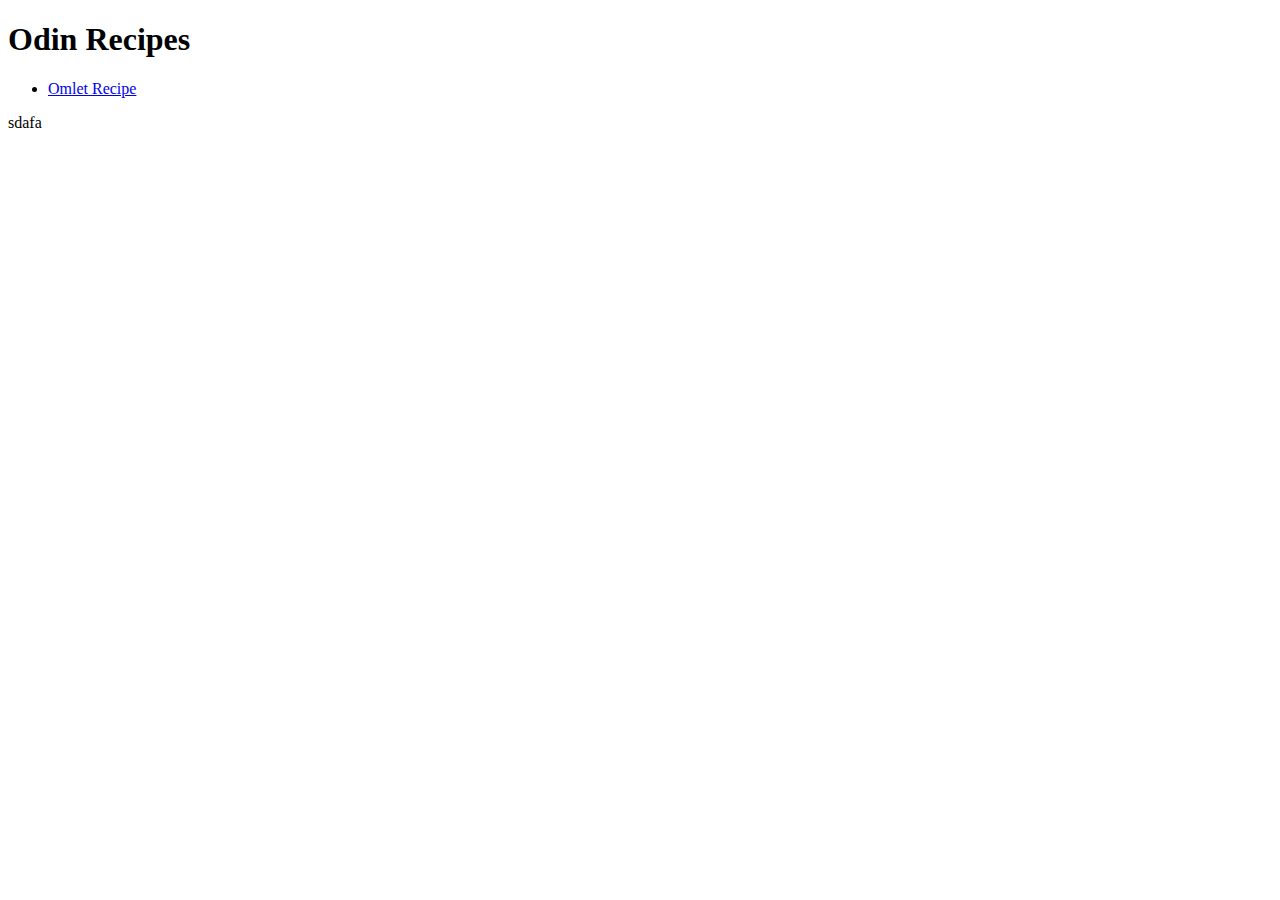
<file: index.html>
<!DOCTYPE html>
<html lang="en">
    <head>
        <meta charset="utf-8">
        <title>Odin recipes</title>
    </head>
    <body>
        <h1>Odin Recipes</h1>
        <ul>
            <li><a href="./recipes/omlet.html">Omlet Recipe</a></li>
        </ul>
        <div>sdafa</div>
    </body>
</html>
</file>
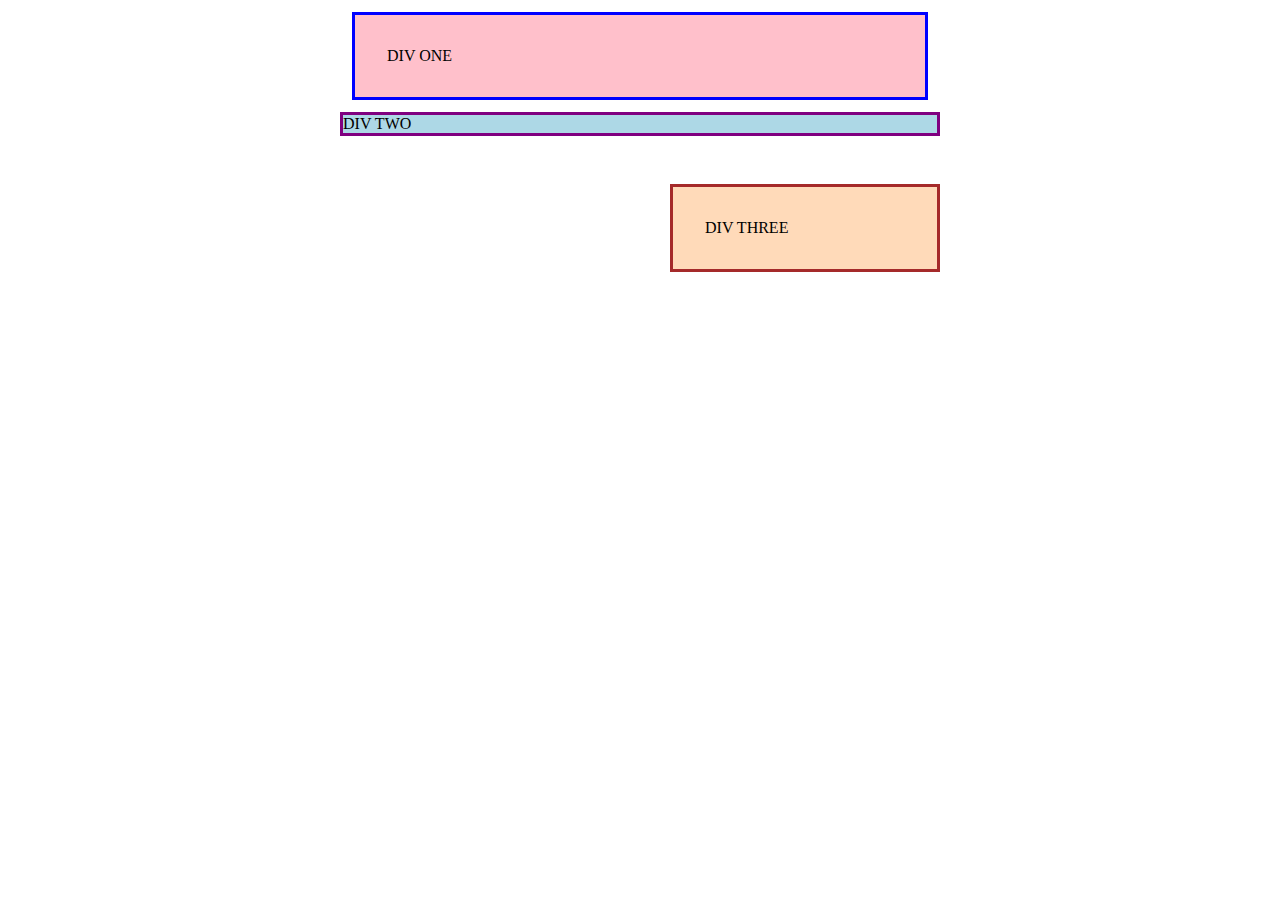
<file: CSS-exrecises/01-margin-and-padding/index.html>
<!DOCTYPE html>
<html lang="en">
  <head>
    <meta charset="UTF-8">
    <meta http-equiv="X-UA-Compatible" content="IE=edge">
    <meta name="viewport" content="width=device-width, initial-scale=1.0">
    <title>Margin and Padding exercise</title>
    <link rel="stylesheet" href="style.css">
  </head>
  <body>
    <div class="one">
      DIV ONE
    </div>
    <div class="two">
      DIV TWO
    </div>
    <div class="three">
      DIV THREE
    </div>
  </body>
</html>
</file>
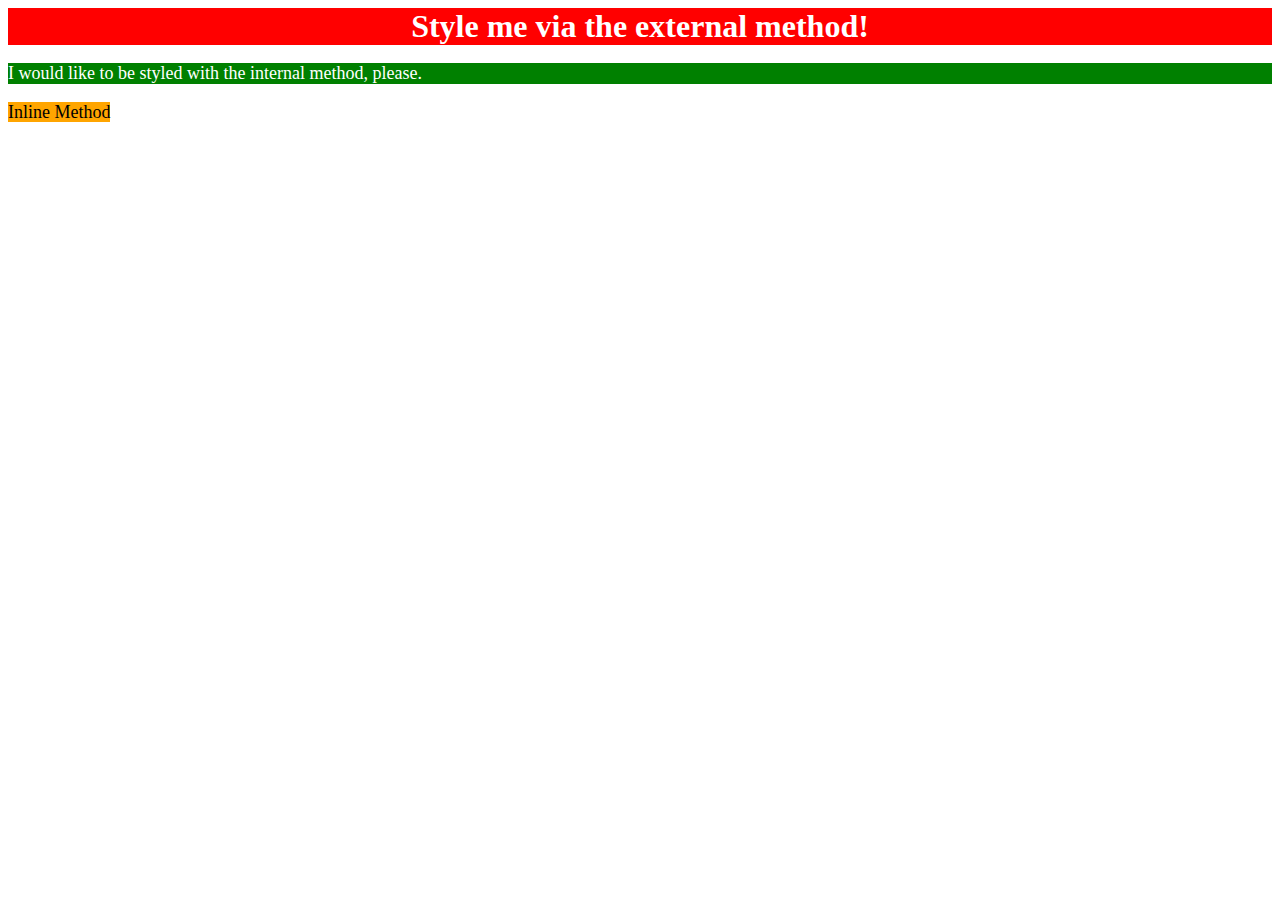
<file: CSS-exrecises/01-method-for-adding-CSS/index.html>
<!DOCTYPE html>
<html lang="en">
    <head>
        <meta charset="utf-8">
        <title>adding css</title>
        <meta http-equiv="X-UA-Compatible" content="IE=edge">
        <meta name="viewport" content="width=device-width, initial-scale=1.0">
        <link rel="stylesheet" href="style.css">
        
        <style>
            p {
                background-color: green;
                color: white;
                font-size: 18px;
            }
        </style>
    </head>
    <body>
        <div>Style me via the external method!</div>
        <p>I would like to be styled with the internal method, please.</p>
        <botton style="background-color: orange; font-size: 18px;">Inline Method</botton>
    </body>
</html>
</file>
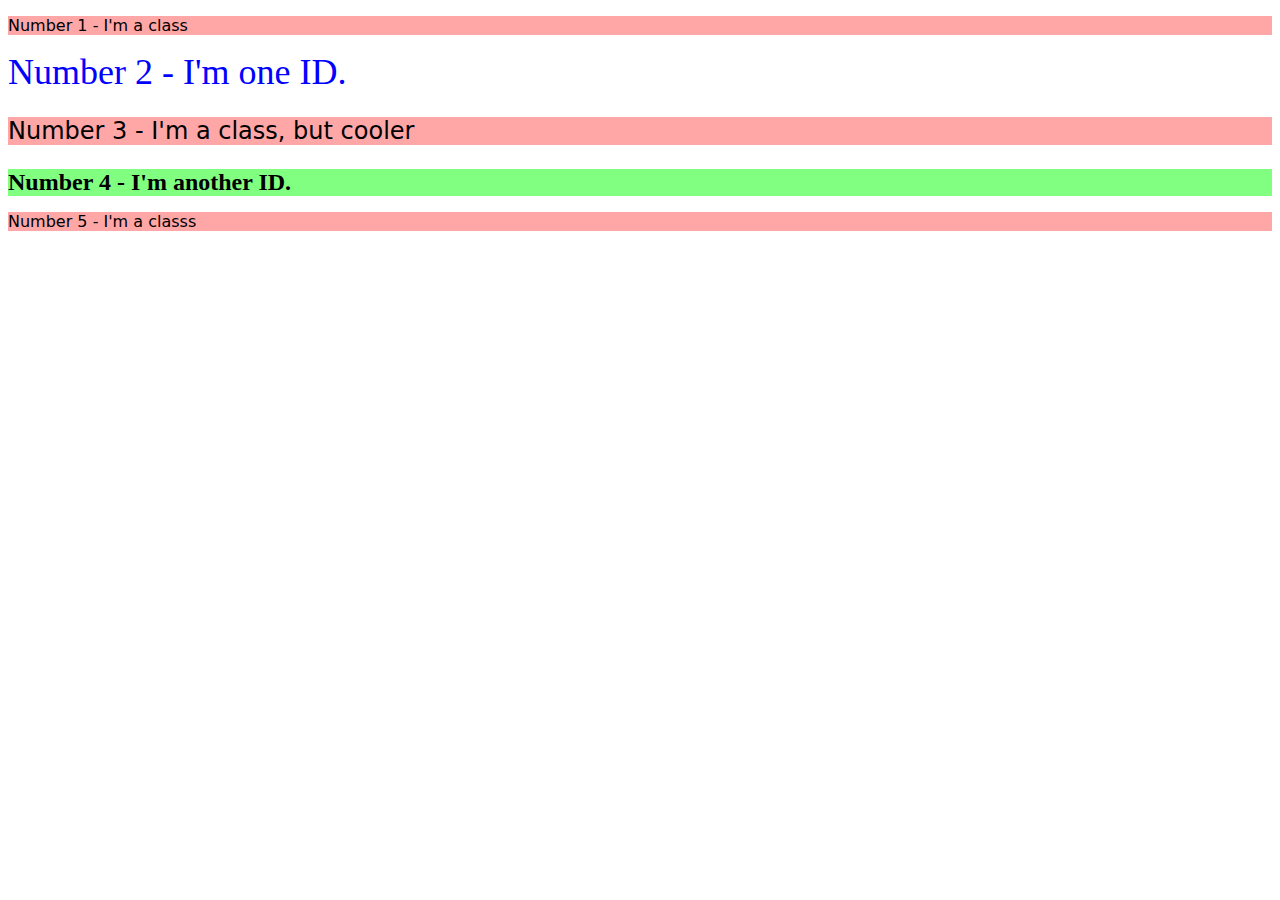
<file: CSS-exrecises/02-class-id-selectors/index.html>
<!DOCTYPE html>
<html lang="en">
<head>
    <meta charset="utf-8">
    <link rel="stylesheet" href="style.css">
    <title>title</title>
</head>
<body>
    <p class="odd">Number 1 - I'm a class</p>
    <div id="one">Number 2 - I'm one ID.</div>
    <p class="odd third">Number 3 - I'm a class, but cooler</p>
    <div id="two">Number 4 - I'm another ID.</div>
    <p class="odd">Number 5 - I'm a classs</p>
</body>
</html>
</file>
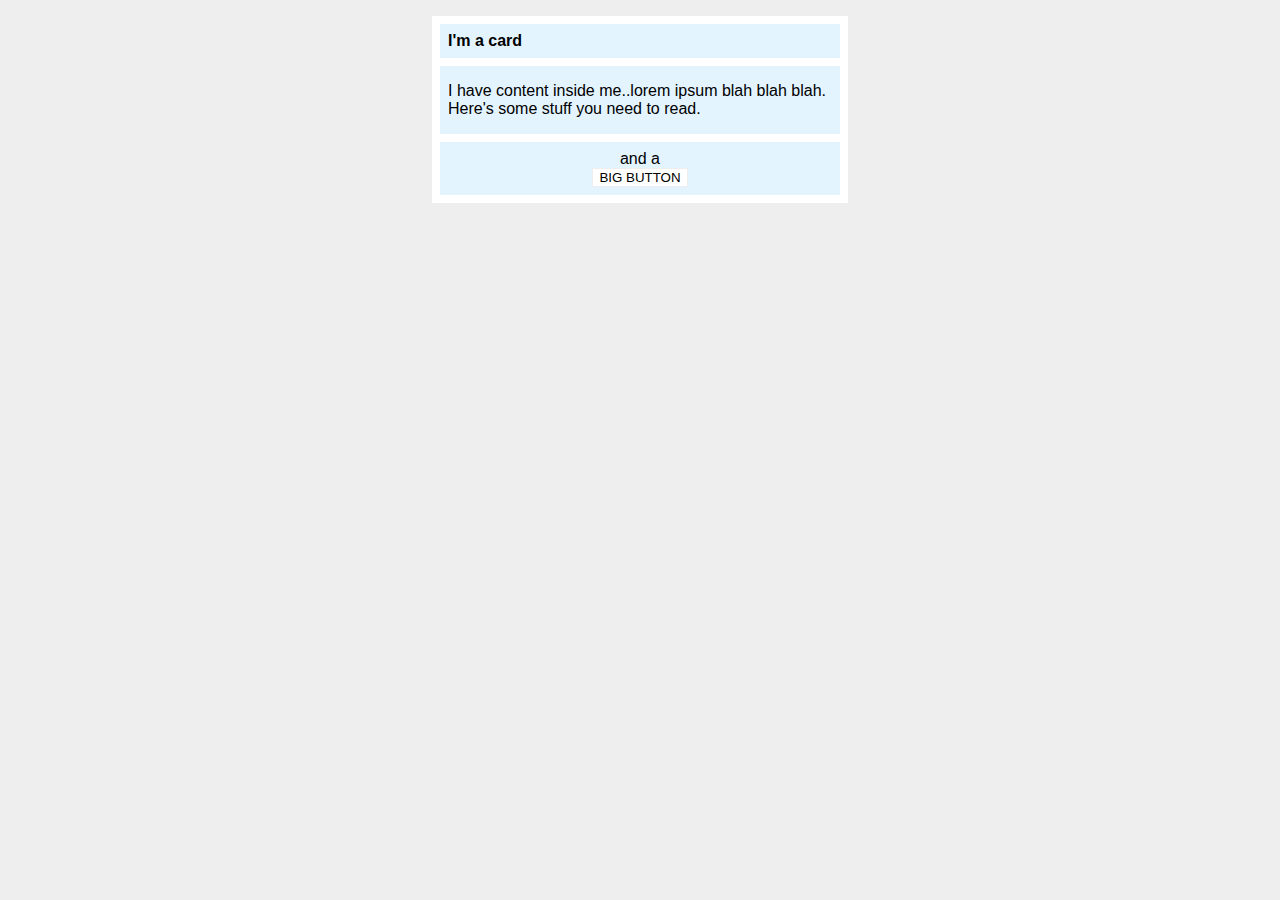
<file: CSS-exrecises/02-margin-and-padding/index.html>
<!DOCTYPE html>
<html lang="en">
  <head>
    <meta charset="UTF-8">
    <meta http-equiv="X-UA-Compatible" content="IE=edge">
    <meta name="viewport" content="width=device-width, initial-scale=1.0">
    <title>Margin and Padding exercise 2</title>
    <link rel="stylesheet" href="style.css">
  </head> 
  <body>
    <div class="card">
      <h1 class="title">I'm a card</h1>
      <div class="content">I have content inside me..lorem ipsum blah blah blah. Here's some stuff you need to read.</div>
      <div class="button-container">and a <button>BIG BUTTON</button></div>
    </div>
  </body>
</html>
</file>
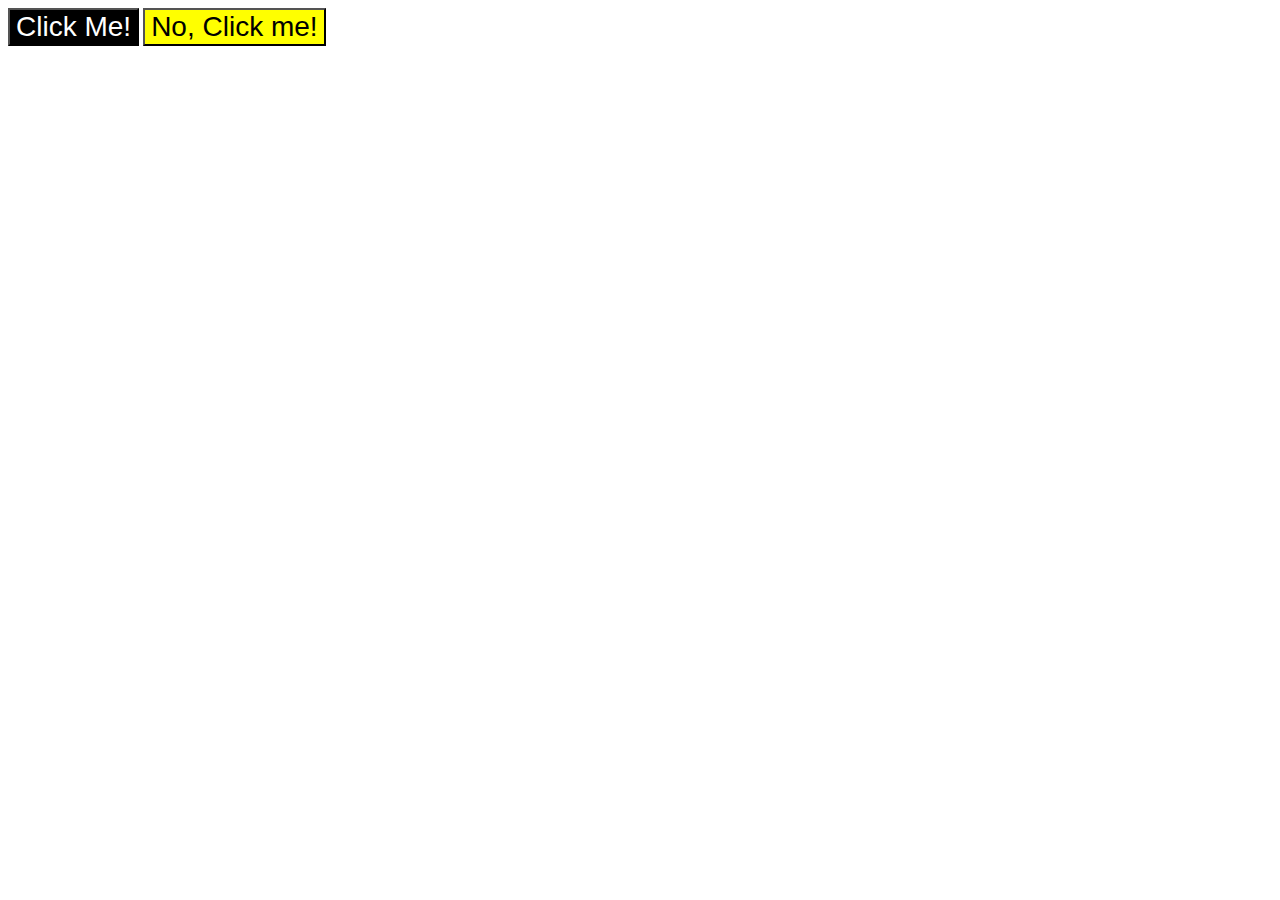
<file: CSS-exrecises/03-grouping-selectors/index.html>
<!DOCTYPE html>
<html lang="en">
    <head>
        <meta charset="utf-8">
        <link rel="stylesheet" href="style.css">
        <title>title</title>
    </head>
    <body>
        <button class="first">Click Me!</button>
        <button class="second">No, Click me!</button>
    </body>
</html>
</file>
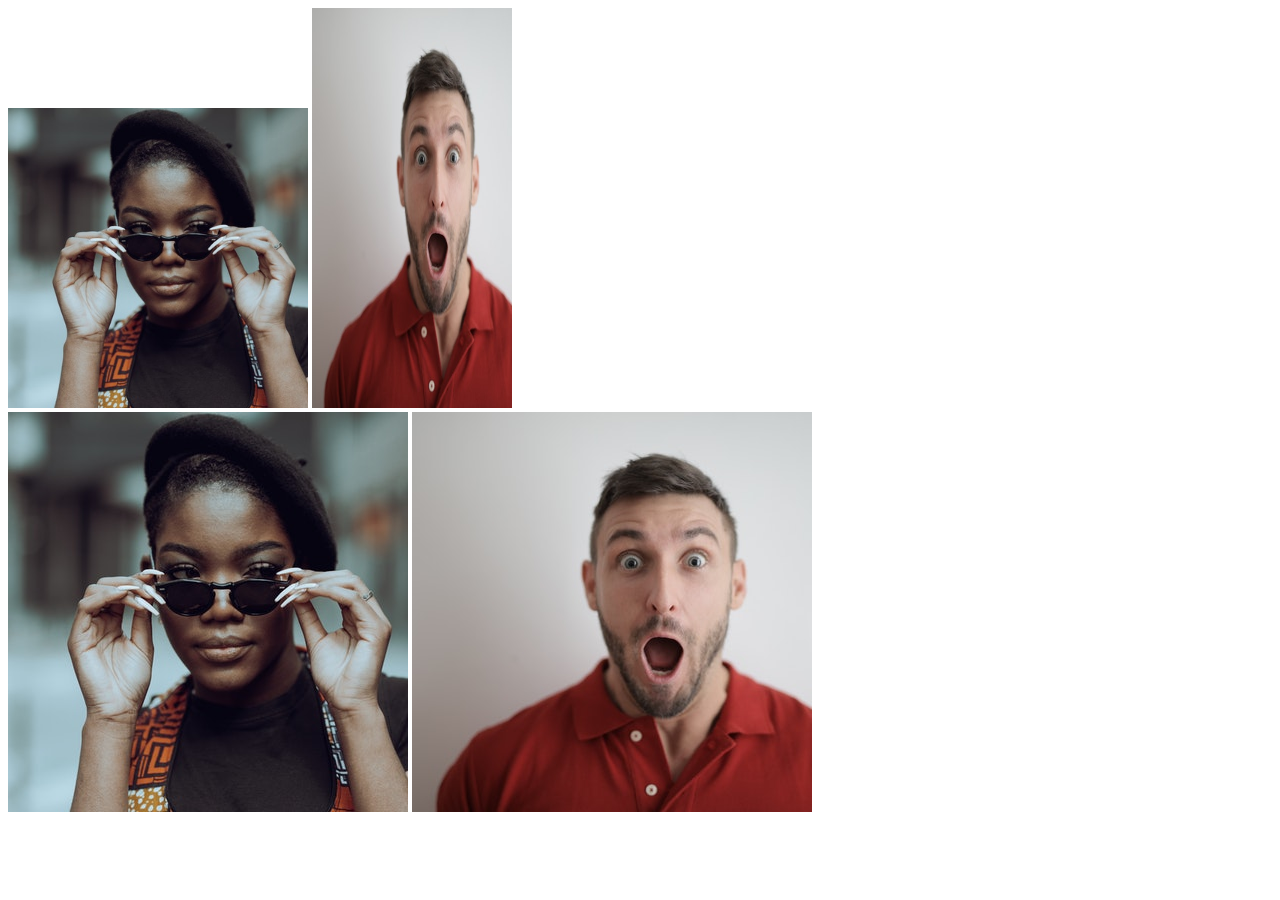
<file: CSS-exrecises/04-chaining-selectors/index.html>
<!DOCTYPE html>
<html lang="en">
  <head>
    <meta charset="UTF-8">
    <meta http-equiv="X-UA-Compatible" content="IE=edge">
    <meta name="viewport" content="width=device-width, initial-scale=1.0">
    <title>Chaining Selectors</title>
    <link rel="stylesheet" href="style.css">
  </head>
  <body>
    <div>
      <img class="avatar proportioned" src="img2.jpg" alt="Woman with glasses">
      <img class="avatar distorted" src="img1.jpg" alt="Man with surprised expression">
    </div>
    <div>
      <img class="original proportioned" src="img2.jpg" alt="Woman with glasses">
      <img class="original distorted" src="img1.jpg" alt="Man with surprised expression">
    </div>
  </body>
</html>
</file>
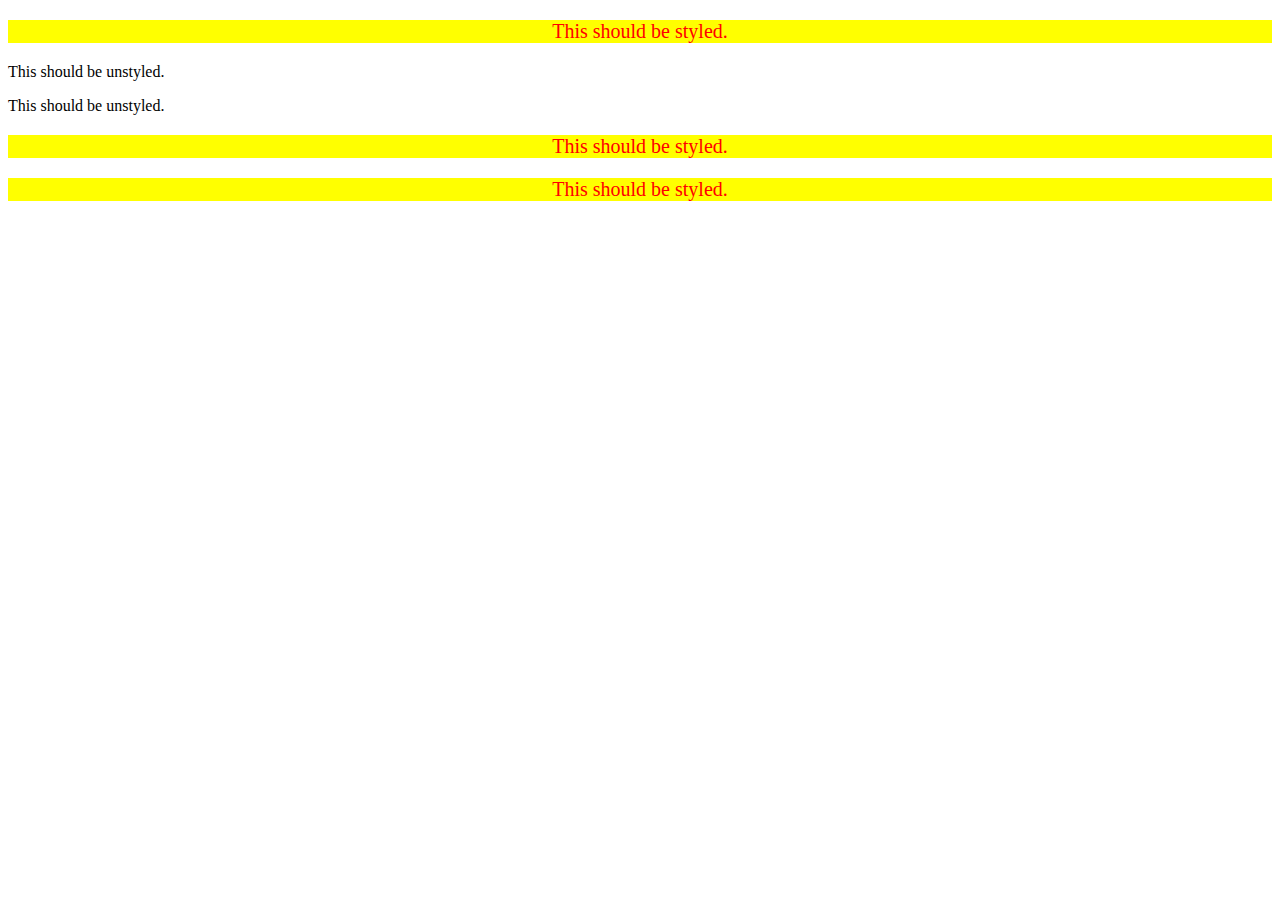
<file: CSS-exrecises/05-descendant-combinator/index.html>
<!DOCTYPE html>
<html lang="en">
  <head>
    <meta charset="UTF-8">
    <meta http-equiv="X-UA-Compatible" content="IE=edge">
    <meta name="viewport" content="width=device-width, initial-scale=1.0">
    <title>Descendant Combinator</title>
    <link rel="stylesheet" href="style.css">
  </head>
  <body>
    <div class="container">
      <p class="text">This should be styled.</p>
    </div>
    <p class="text">This should be unstyled.</p>
    <p class="text">This should be unstyled.</p>
    <div class="container">
      <p class="text">This should be styled.</p>
      <p class="text">This should be styled.</p>
    </div>
  </body>
</html>
</file>
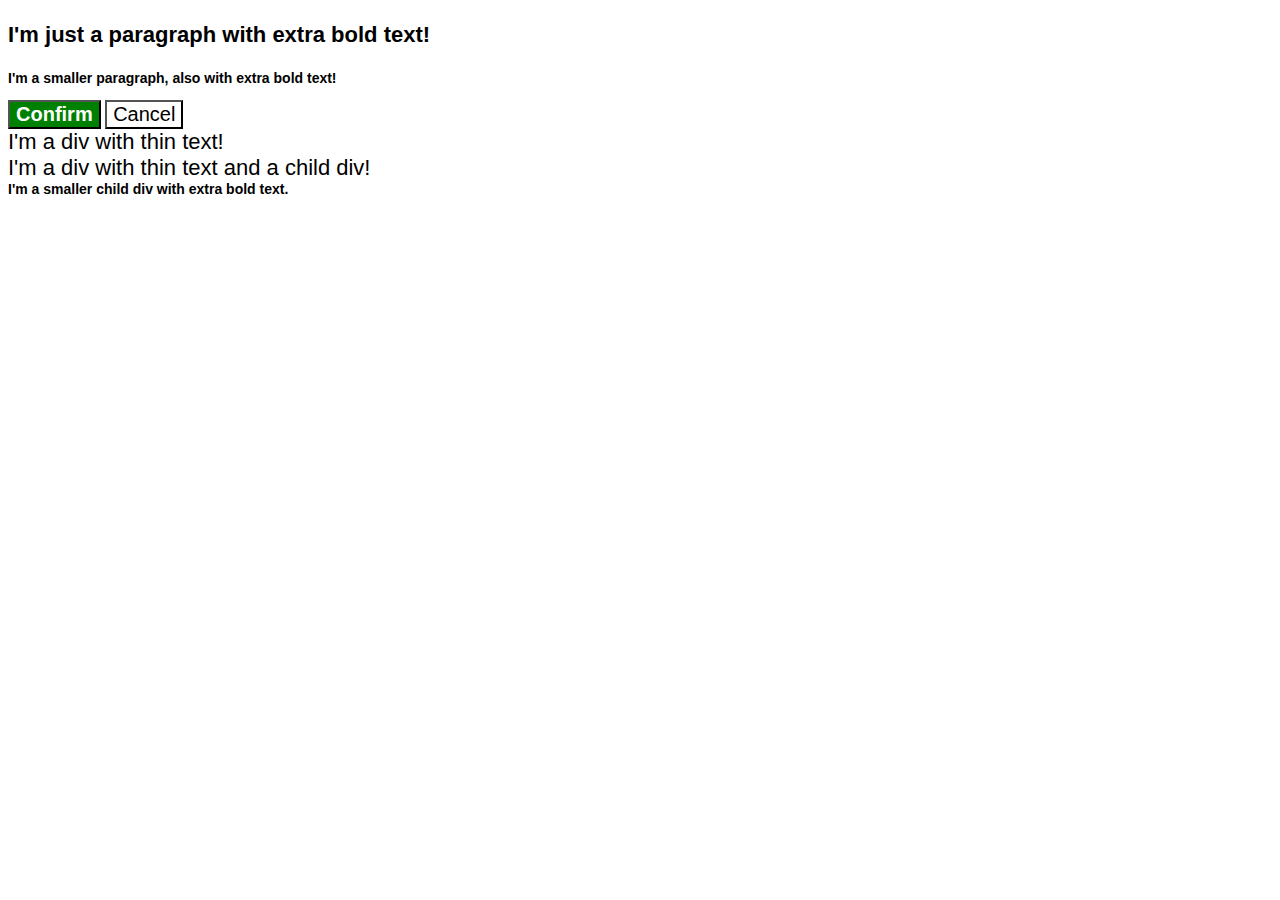
<file: CSS-exrecises/06-cascade-fix/index.html>
<!DOCTYPE html>
<html lang="en">
  <head>
    <meta charset="UTF-8">
    <meta http-equiv="X-UA-Compatible" content="IE=edge">
    <meta name="viewport" content="width=device-width, initial-scale=1.0">
    <title>Fix the Cascade</title>
    <link rel="stylesheet" href="style.css">
  </head>
  <body>
    <p class="para">I'm just a paragraph with extra bold text!</p>
    <p class="para small-para">I'm a smaller paragraph, also with extra bold text!</p>

    <button id="confirm-button" class="button confirm">Confirm</button>
    <button id="cancel-button" class="button cancel">Cancel</button>

    <div class="text">I'm a div with thin text!</div>
    <div class="text">I'm a div with thin text and a child div!
      <div class="text child">I'm a smaller child div with extra bold text.</div>
    </div>
  </body>
</html>
</file>
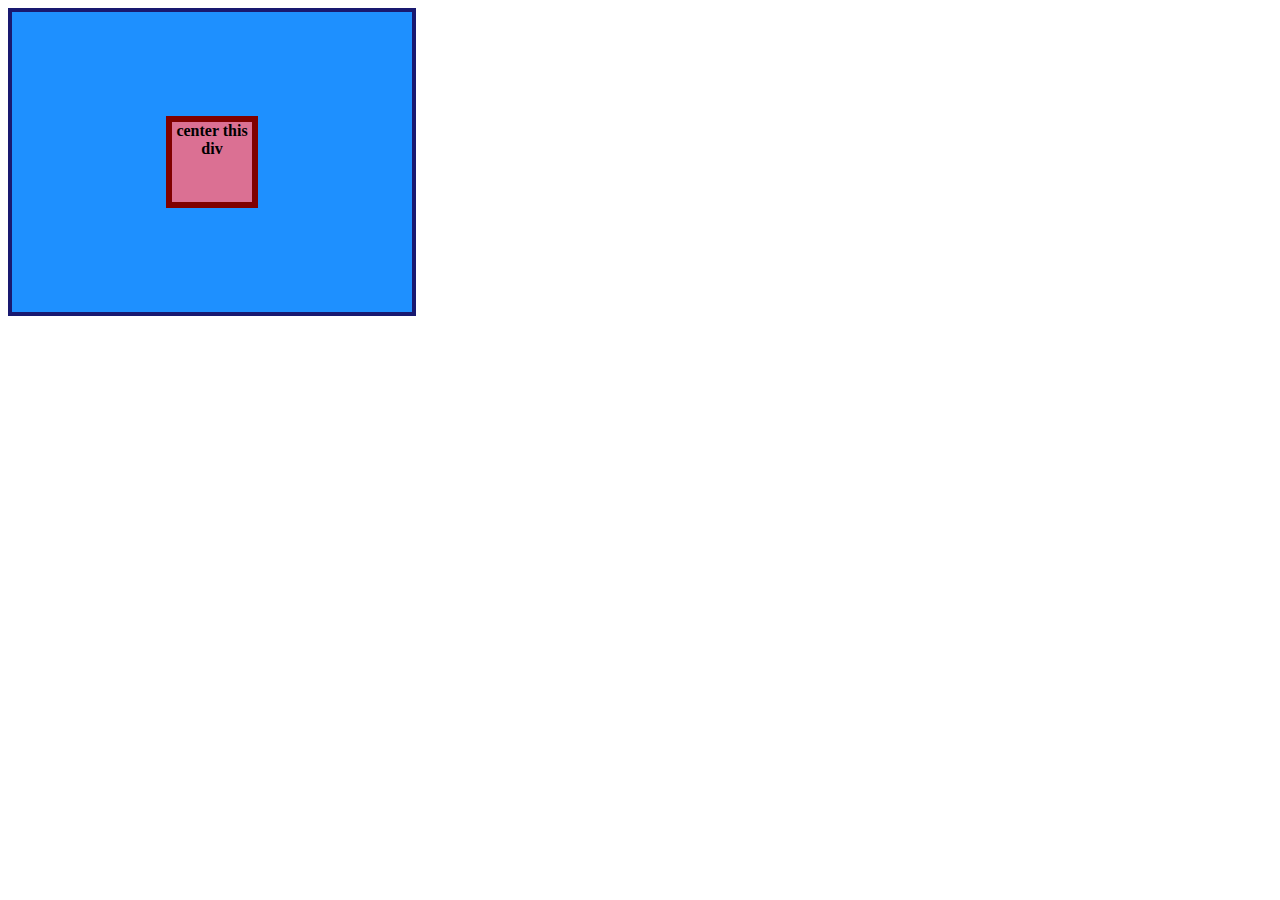
<file: Flex-exrecises/01-flex-center/index.html>
<!DOCTYPE html>
<html lang="en">
  <head>
    <meta charset="UTF-8">
    <meta http-equiv="X-UA-Compatible" content="IE=edge">
    <meta name="viewport" content="width=device-width, initial-scale=1.0">
    <title>CENTER THIS DIV</title>
    <link rel="stylesheet" href="style.css">
  </head>
  <body>
    <div class="container">
      <div class="box">center this div</div>
    </div>
  </body>
</html>
</file>
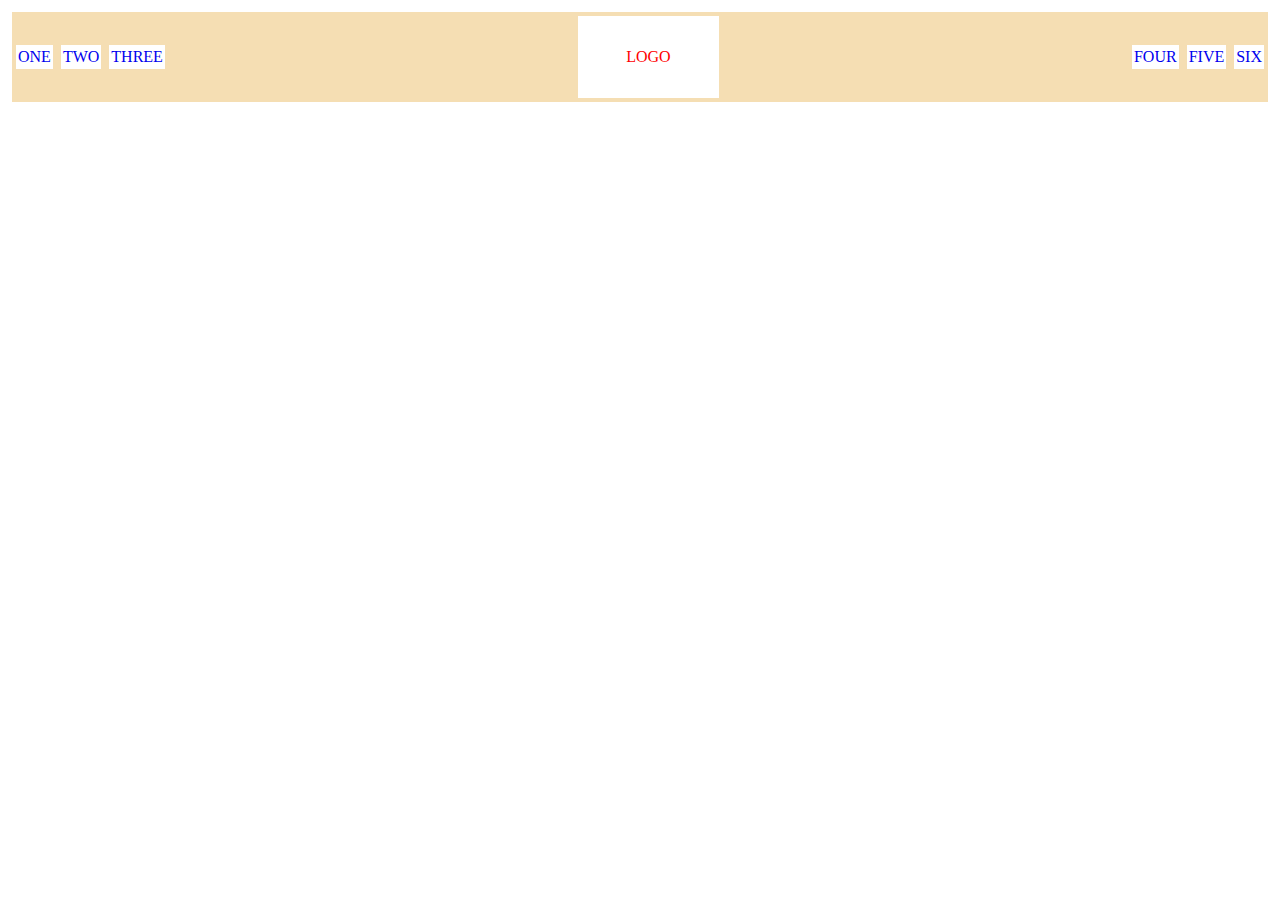
<file: Flex-exrecises/02-flex-header/index.html>
<!DOCTYPE html>
<html lang="en">
  <head>
    <meta charset="UTF-8">
    <meta http-equiv="X-UA-Compatible" content="IE=edge">
    <meta name="viewport" content="width=device-width, initial-scale=1.0">
    <title>Flex Header</title>
    <link rel="stylesheet" href="style.css">
  </head>
  <body>
    <div class="header">
      <div class="left-links">
        <ul>
          <li><a href="#">ONE</a></li>
          <li><a href="#">TWO</a></li>
          <li><a href="#">THREE</a></li>
        </ul>
      </div>
      <div class="logo">LOGO</div>
      <div class="right-links">
        <ul>
          <li><a href="#">FOUR</a></li>
          <li><a href="#">FIVE</a></li>
          <li><a href="#">SIX</a></li>
        </ul>
      </div>
    </div>
  </body>
</html>
</file>
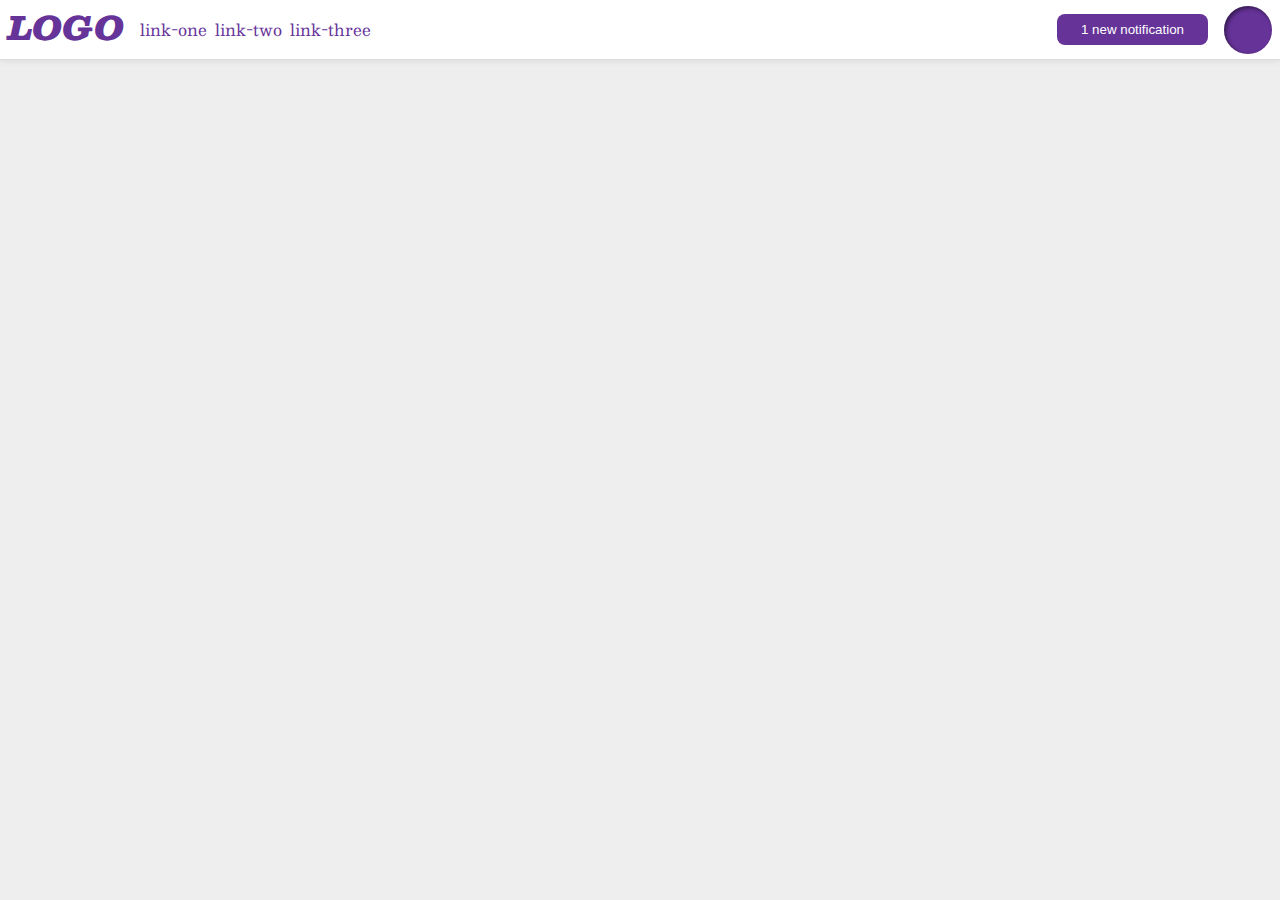
<file: Flex-exrecises/03-flex-header/index.html>
<!DOCTYPE html>
<html lang="en">
  <head>
    <meta charset="UTF-8">
    <meta http-equiv="X-UA-Compatible" content="IE=edge">
    <meta name="viewport" content="width=device-width, initial-scale=1.0">
    <title>Flex Header 2</title>
    <link rel="stylesheet" href="style.css">
  </head>
  <body>
    <div class="header">
        <div class="left">
            <div class="logo">
                LOGO
            </div>
            <ul class="links">
                <li><a href="google.com">link-one</a></li>
                <li><a href="google.com">link-two</a></li>
                <li><a href="google.com">link-three</a></li>
            </ul>
        </div>
      <div class="right">
        <button class="notifications">
            1 new notification
          </button>
          <div class="profile-image"></div>
      </div>
    </div>
  </body>
</html>
</file>
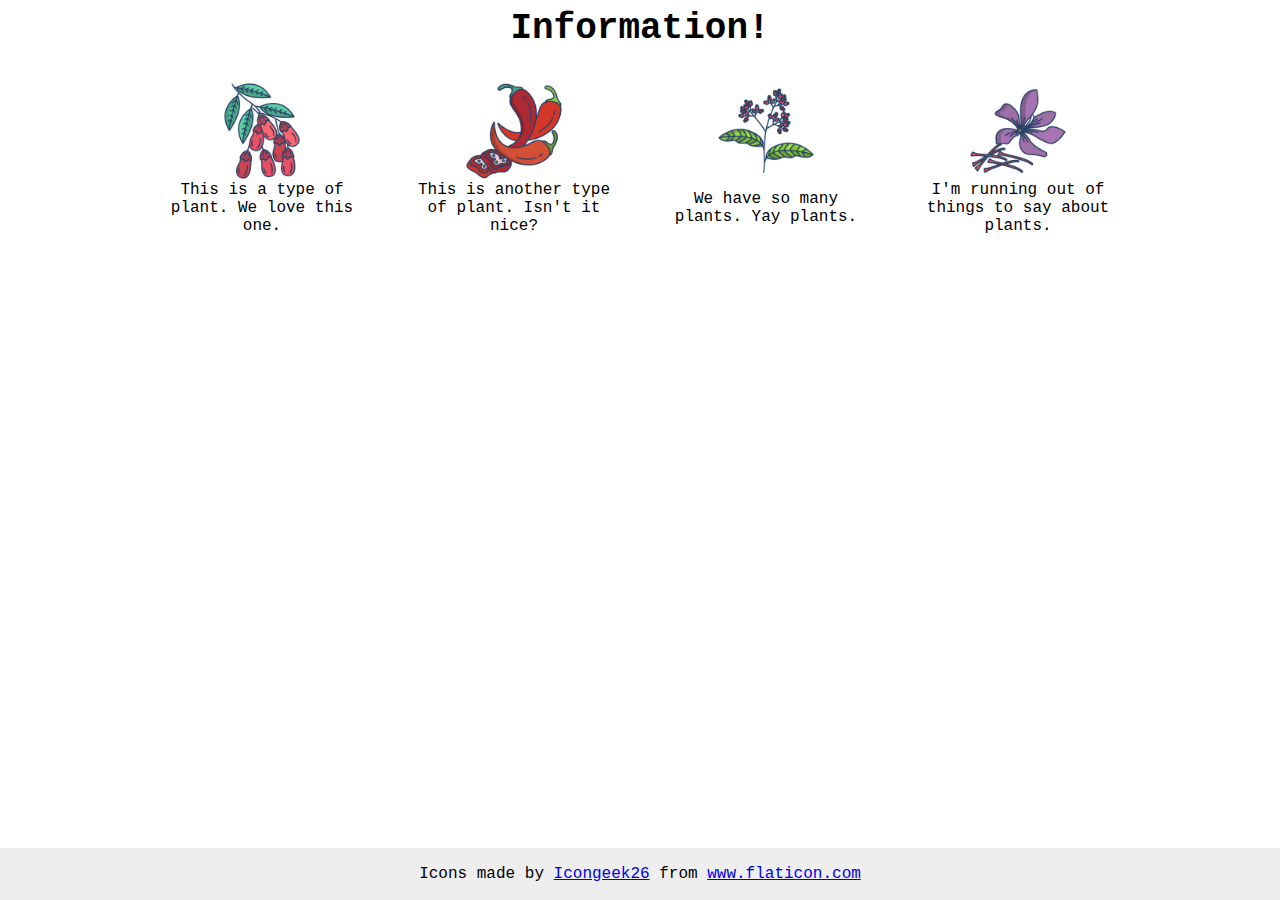
<file: Flex-exrecises/04-flex-information/index.html>
<!DOCTYPE html>
<html lang="en">
  <head>
    <meta charset="UTF-8">
    <meta http-equiv="X-UA-Compatible" content="IE=edge">
    <meta name="viewport" content="width=device-width, initial-scale=1.0">
    <title>Information</title>
    <link rel="stylesheet" href="style.css">
  </head>
  <body>
    <div class="title">Information!</div>
    <div id="info">
        <div class="info">
            <img src="./images/barberry.png" alt="barberry">
            <div class="text">This is a type of plant. We love this one.</div>
        </div>
        
        <div class="info">
            <img src="./images/chilli.png" alt="chili">
            <div class="text">This is another type of plant. Isn't it nice?</div>
        </div>
    
        <div class="info">
            <img src="./images/pepper.png" alt="pepper">
            <div class="text">We have so many plants. Yay plants.</div>
        </div>
    
        <div class="info">
            <img src="./images/saffron.png" alt="saffron">
            <div class="text">I'm running out of things to say about plants.</div>
        </div>
    </div>

    <!-- disregard this section, it's here to give attribution to the creator of these icons -->
    <div class="footer">
      <div>Icons made by <a href="https://www.flaticon.com/authors/icongeek26" title="Icongeek26">Icongeek26</a> from <a href="https://www.flaticon.com/" title="Flaticon">www.flaticon.com</a></div>
    </div>
  </body>
</html>
</file>
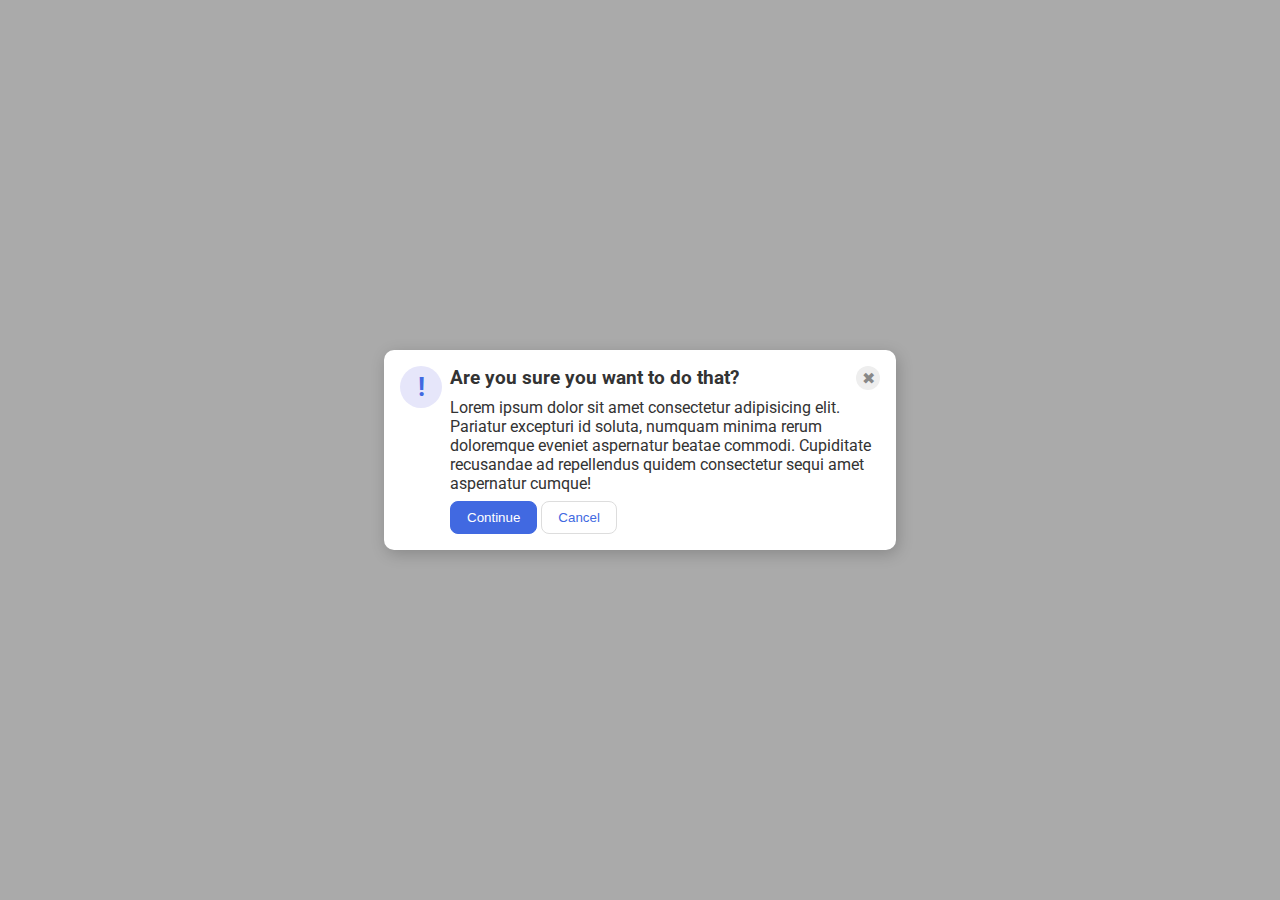
<file: Flex-exrecises/05-flex-modal/index.html>
<!DOCTYPE html>
<html lang="en">
  <head>
    <meta charset="UTF-8">
    <meta http-equiv="X-UA-Compatible" content="IE=edge">
    <meta name="viewport" content="width=device-width, initial-scale=1.0">
    <link rel="stylesheet" href="style.css">
    <title>Modal</title>
  </head>
  <body>
    <div class="modal">
      <div class="icon">!</div>
      <div id="icon">
          <div class = head>
            <div class="header">Are you sure you want to do that?</div>
            <div class="close-button">✖</div>
          </div>
          <div class="text">Lorem ipsum dolor sit amet consectetur adipisicing elit. Pariatur excepturi id soluta, numquam minima rerum doloremque eveniet aspernatur beatae commodi. Cupiditate recusandae ad repellendus quidem consectetur sequi amet aspernatur cumque!</div>
          <button class="continue">Continue</button>
          <button class="cancel">Cancel</button>
      </div>
    </div>
  </body>
</html>
</file>
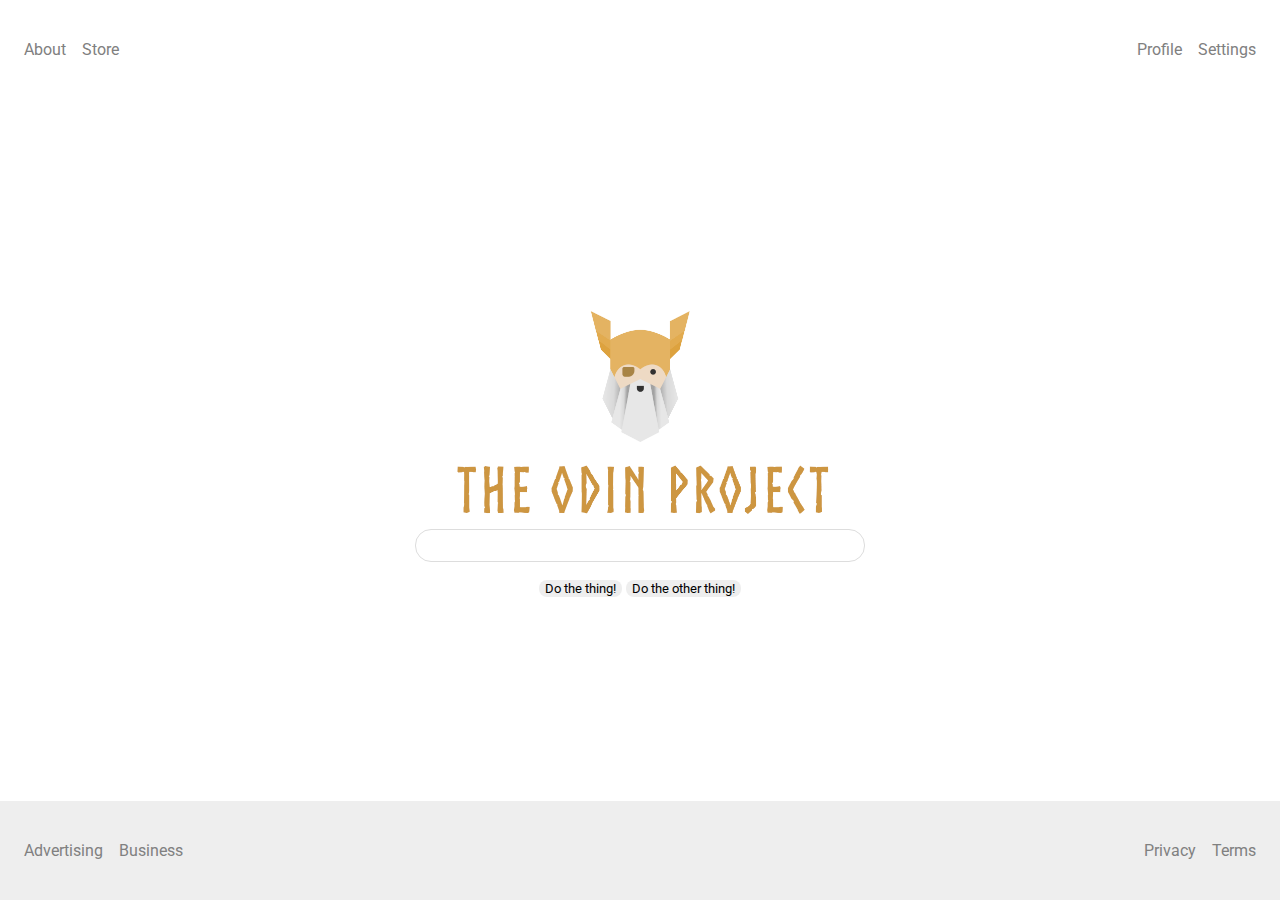
<file: Flex-exrecises/06-flex-layout/index.html>
<!DOCTYPE html>
<html lang="en">
  <head>
    <meta charset="UTF-8">
    <meta http-equiv="X-UA-Compatible" content="IE=edge">
    <meta name="viewport" content="width=device-width, initial-scale=1.0">
    <title>LAYOUT</title>
    <link rel="stylesheet" href="./style.css">
  </head>
  <body>
    <div class="header">
      <ul class="left-links">
        <li><a href="#">About</a></li>
        <li><a href="#">Store</a></li>
      </ul>
      <ul class="right-links">
        <li><a href="#">Profile</a></li>
        <li><a href="#">Settings</a></li>
      </ul>
    </div>
    <div class="content">
      <img src="./logo.png" alt="Project logo. Represents odin with the project name.">
      <div class="input">
        <input type="text">
      </div>
      <div class="buttons">
        <button>Do the thing!</button>
        <button>Do the other thing!</button>
      </div>
    </div>
    <div class="footer">
      <ul class="left-links">
        <li><a href="#">Advertising</a></li>
        <li><a href="#">Business</a></li>
      </ul>
      <ul class="right-links">
        <li><a href="#">Privacy</a></li>
        <li><a href="#">Terms</a></li>
      </ul>
    </div>
  </body>
</html>
</file>
<file: CSS-exrecises/01-margin-and-padding/style.css>
body {
    max-width: 600px;
    margin: 0 auto;
  }
  
  .one {
    background: pink;
    border: 3px solid blue;
    padding: 32px;
    margin: 12px;
  }
  
  .two {
    background: lightblue;
    border: 3px solid purple;
    margin-bottom: 48px;
  }
  
  .three {
    background: peachpuff;
    border: 3px solid brown;
    width: 200px;
    padding: 32px;
    margin-left: auto;
  }
</file>
<file: CSS-exrecises/01-method-for-adding-CSS/style.css>
div {
    background-color: red;
    color: white;
    font-size: 32px;
    text-align: center;
    font-weight: bold;
}
</file>
<file: CSS-exrecises/02-class-id-selectors/style.css>
.odd {
    background-color: rgb(255, 167, 167);
    font-family: Verdana, "DejaVu Sans", sans-serif;

}

#one{
    color: rgb(0,0,255);
    font-size: 36px;
}

.odd.third{
    font-size: 24px;
}

#two{
    background-color: rgb(128, 255, 128);
    font-size: 24px;
    font-weight: bold;
}
</file>
<file: CSS-exrecises/02-margin-and-padding/style.css>
body {
    background: #eee;
    font-family: sans-serif;
  }
  
  .card {
    width: 400px;
    background: #fff;
    padding: 8px;
    margin: 16px auto;
  }
  
  .title {
    background: #e3f4ff;
    margin-top: 0;
    margin-bottom: 8px;
    font-size: 16px;
    padding: 8px;
  }
  
  .content {
    background: #e3f4ff;
    margin-bottom: 8px;
    padding: 16px 8px;
  }
  
  .button-container {
    background: #e3f4ff;
    text-align: center;
    padding: 8px;
  }
  
  button {
    background: white;
    border: 1px solid #eee;
    margin: 0 auto;
    display: block;
  }
</file>
<file: CSS-exrecises/03-grouping-selectors/style.css>
.first,
.second{
    font-size: 28px;
    font-family: helvetica, "Times New Roman", sans-serif;
}

.first{
    background-color: rgb(0, 0, 0);
    color: rgb(255, 255, 255);
}

.second{
    background-color: rgb(255, 255, 0);
}
</file>
<file: CSS-exrecises/04-chaining-selectors/style.css>
.avatar.proportioned{
    width: 300px;
    height: auto;
}
.avatar.distorted{
    width: 200px;
    height: 400px;
}
</file>
<file: CSS-exrecises/05-descendant-combinator/style.css>
div p{
    background-color: yellow;
    color: red;
    font-size: 20px;
    text-align: center;
}
</file>
<file: CSS-exrecises/06-cascade-fix/style.css>
body{
    font-family:Arial, Helvetica, sans-serif
  }
  
  .para,
  .small-para {
    color: hsl(0, 0%, 0%);
    font-weight: 800;
  }

  .para {
    font-size: 22px;
  }

  .small-para {
    font-size: 14px;
    font-weight: 800;
  }
  
  .button {
    background-color: rgb(255, 255, 255);
    color: rgb(0, 0, 0);
    font-size: 20px;
  }

  .confirm {
    background: green;
    color: white;
    font-weight: bold;
  } 
  
  div.text {
    color: rgb(0, 0, 0);
    font-size: 22px;
    font-weight: 100;
  }

  div.child {
    color: rgb(0, 0, 0);
    font-weight: 800;
    font-size: 14px;
  }
</file>
<file: Flex-exrecises/01-flex-center/style.css>
.container {
    background: dodgerblue;
    border: 4px solid midnightblue;
    width: 400px;
    height: 300px;
    display: flex;
    justify-content: center;
    align-items: center;
  }
  
  .box {
    background: palevioletred;
    font-weight: bold;
    text-align: center;
    border: 6px solid maroon;
    width: 80px;
    height: 80px;
  }
</file>
<file: Flex-exrecises/02-flex-header/style.css>
.header{
    display: flex;
    border: 4px solid white;
    background-color: wheat;
    align-items: center;
    justify-content: space-between;
    padding: 4px;
}
div ul{
    padding-inline-start: 0px;
    padding: auto;
    display: flex;
    list-style: none;
    gap: 8px;
}
li{
    background-color: white;
    color: blue;
    padding: 3px 2px;

}
a {
    text-decoration: none;
}

.logo{
    background-color: white;
    color: red;
    padding: 2em 3em;
    
}
</file>
<file: Flex-exrecises/03-flex-header/style.css>
/* this is some magical font-importing.  
you'll learn about it later. */
@import url('https://fonts.googleapis.com/css2?family=Besley:ital,wght@0,400;1,900&display=swap');

body {
  margin: 0;
  background: #eee;
  font-family: Besley, serif;
}

.header {
  display: flex;
  justify-content: space-between;
  background: white;
  border-bottom: 1px solid #ddd;
  box-shadow: 0 0 8px rgba(0,0,0,.1);
  gap: 8px;

}

.profile-image {
  background: rebeccapurple;
  box-shadow: inset 2px 2px 4px rgba(0,0,0,.5);
  border-radius: 50%;
  width: 48px;
  height: 48px;
}

.logo {
  display: flex;
  color: rebeccapurple;
  font-size: 32px;
  font-weight: 900;
  font-style: italic;
}

button {
  border: none;
  border-radius: 8px;
  background: rebeccapurple;
  color: white;
  padding: 8px 24px;
}

a {
  /* this removes the line under our links */
  text-decoration: none;
  color: rebeccapurple;
}

ul {
  padding-inline-start: 0px;
  list-style-type: none;
  display: flex;
  gap: 8px;
}
.left{
    display: flex;
    justify-content: center;
    gap: 16px;
    margin-left: 8px;
}
.right{
    display: flex;
    justify-content: space-between;
    align-items: center;
    gap: 16px;
    margin-right: 8px;
}
</file>
<file: Flex-exrecises/04-flex-information/style.css>
body {
    font-family: 'Courier New', Courier, monospace;
  }
  
  img {
    width: 100px;
    height: 100px;
  }
  
  .title {
    font-size: 36px;
    font-weight: 900;
    text-align: center;
  }
  
  /* do not edit this footer */
  .footer {
    position: fixed;
    bottom: 0;
    left: 0;
    right: 0;
    height: 52px;
    display: flex;
    align-items: center;
    justify-content: center;
    background: #eee;
  }
  .info{
    display: flex;
    flex-wrap: wrap;
    text-align: center;
    width: 200px;
    box-sizing: border-box;
    justify-content: center;
  }

  #info{
    margin-top: 32px;
    display: flex;
    justify-content: center;
    gap:52px;
  }
</file>
<file: Flex-exrecises/05-flex-modal/style.css>
@import url('https://fonts.googleapis.com/css2?family=Roboto:wght@400;700&display=swap');

html, body {
  height: 100%;
}

body {
  font-family: Roboto, sans-serif;
  margin: 0;
  background: #aaa;
  color: #333;
  /* I'll give you this one for free lol */
  display: flex;
  align-items: center;
  justify-content: center;
}

.modal {
  background: white;
  width: 480px;
  border-radius: 10px;
  box-shadow: 2px 4px 16px rgba(0,0,0,.2);
}

.icon {
  color: royalblue;
  font-size: 26px;
  font-weight: 700;
  background: lavender;
  width: 42px;
  height: 42px;
  border-radius: 50%;
  display: flex;
  align-items: center;
  justify-content: center;
  flex: 1 0 auto;
}

.close-button {
  background: #eee;
  border-radius: 50%;
  color: #888;
  font-weight: 400;
  font-size: 16px;
  height: 24px;
  width: 24px;
  display: flex;
  align-items: center;
  justify-content: center;
}

button {
  padding: 8px 16px;
  border-radius: 8px;
}

button.continue {
  background: royalblue;
  border: 1px solid royalblue;
  color: white;
}

button.cancel {
  background: white;
  border: 1px solid #ddd;
  color: royalblue;
}

.modal{
  padding: 16px;
  display: flex;
  gap: 8px;
  
}

#icon{
  flex: 1 1 auto;
}

.head{
  display: flex;
  justify-content: space-between;
  font-weight: bold;
  font-size: larger;
}

.text{
  margin: 8px;
  margin-left: 0px;
}
</file>
<file: Flex-exrecises/06-flex-layout/style.css>
@import url('https://fonts.googleapis.com/css2?family=Roboto:wght@400;700&display=swap');

body {
  height: 100vh;
  margin: 0;
  overflow: hidden;
  font-family: Roboto, sans-serif;
}

img {
  width: 600px;
}

button {
  font-family: Roboto, sans-serif;
  border: none;
  border-radius: 8px;
  background: #eee;
}

input {
  border: 1px solid #ddd;
  border-radius: 16px;
  padding: 8px 24px;
  width: 400px;
  margin-bottom: 16px;
}

a{
    text-decoration: none;
    color: gray;
}
ul{
    padding: 8px;
    display: flex;
    gap: 16px;

}

li{
    list-style: none;
}

.header,
.footer{
    display: flex;
    justify-content: space-between;
    padding: 16px;
}
.footer{
  background-color: #eeeeee;
}
.content{
    display: flex;
    flex: 1;
    align-items: center;
    justify-content: center;
    flex-direction: column;
}

body{
    display: flex;
    flex-direction: column;
    justify-content: space-between;
    text-align: center;
}
</file>
